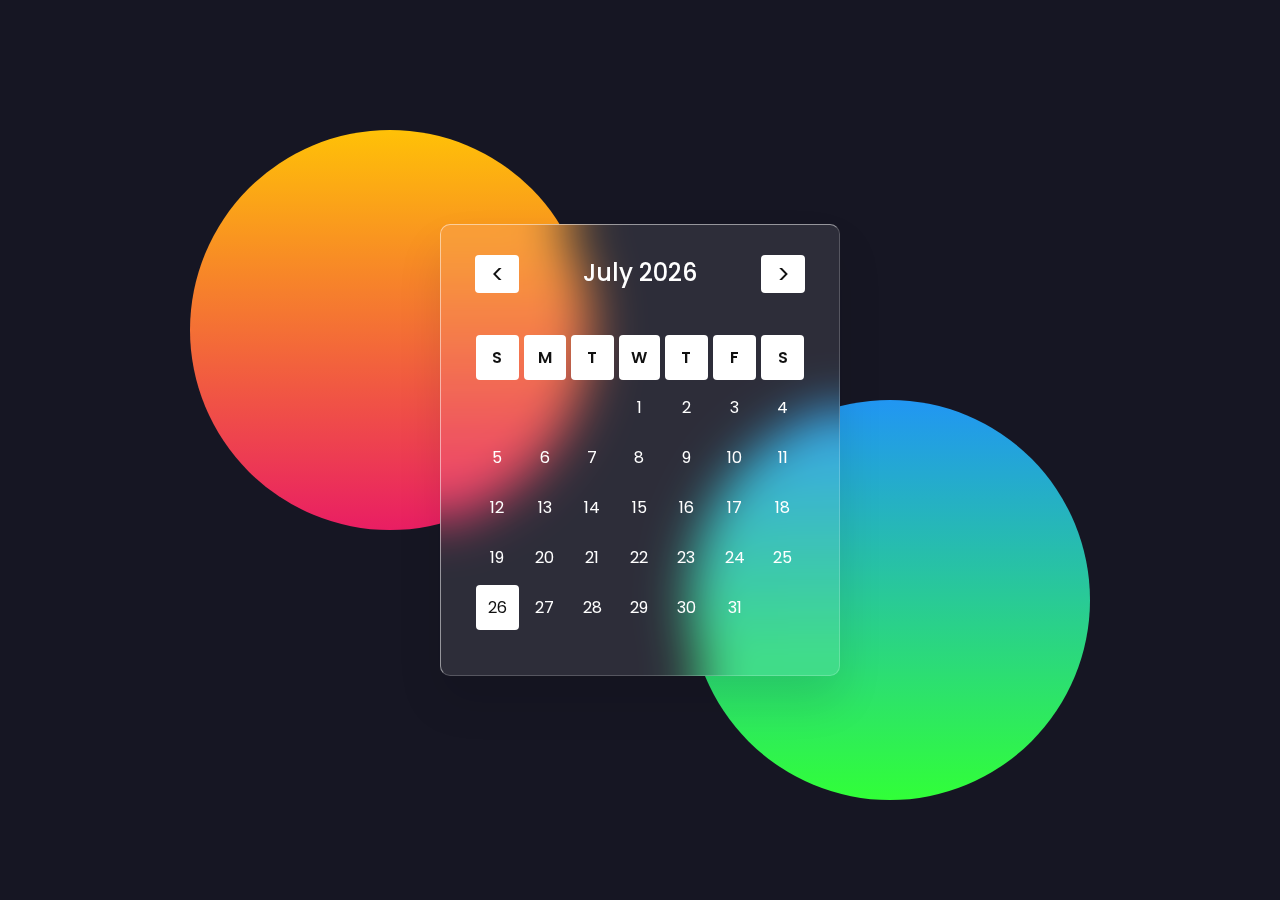
<file: GlassmorphismCalendar/index.html>
<!DOCTYPE html>
<html lang="en">
<head>
    <meta charset="UTF-8">
    <meta http-equiv="X-UA-Compatible" content="IE=edge">
    <meta name="viewport" content="width=device-width, initial-scale=1.0">
    <title>Glassmorphism Calendar</title>
    <link rel="stylesheet" href="dycalendar.css">
    <link rel="stylesheet" href="style.css">
</head>
<body>
    <section>
        <div class="box">
            <div class="container">
                <div id="dycalendar"></div>
            </div>
        </div>
    </section>

    <script src="dycalendar.js"></script>
    <script src="script.js"></script>
</body>
</html>
</file>
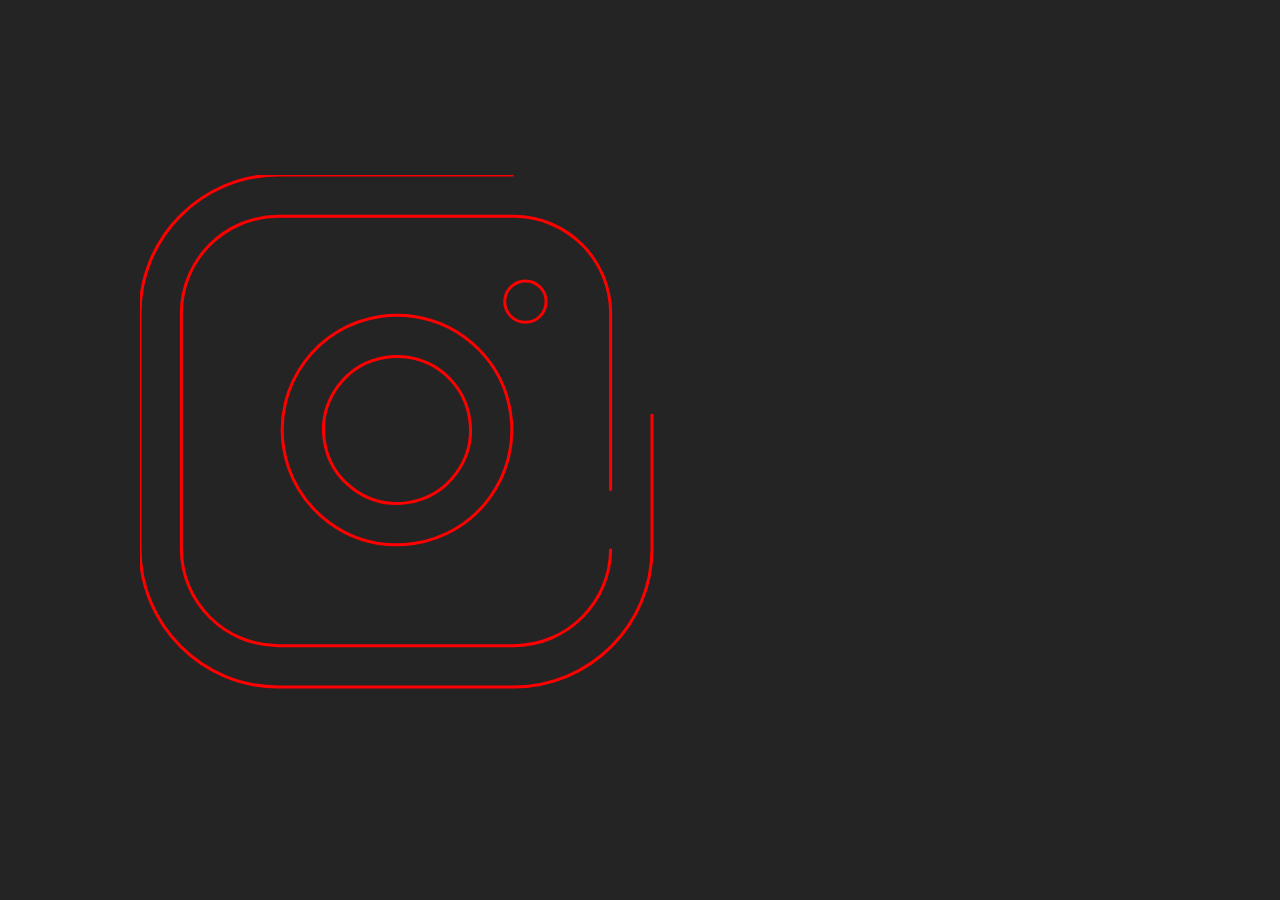
<file: instagram-svg/index.html>
<!DOCTYPE html>
<html>
  <head>
    <meta charset=UTF-8 />
    <link rel="stylesheet" type="text/css" href="instagram-svg.css" />
  </head>
    <svg id="instagram-svg" width="1000" height="550">
      <path stroke="red" stroke-width="3" fill="none" d="  M373.659,0H138.341C62.06,0,0,62.06,0,138.341v235.318C0,449.94,62.06,512,138.341,512h235.318    C449.94,512,512,449.94,512,373.659V138.341C512,62.06,449.94,0,373.659,0z M470.636,373.659    c0,53.473-43.503,96.977-96.977,96.977H138.341c-53.473,0-96.977-43.503-96.977-96.977V138.341    c0-53.473,43.503-96.977,96.977-96.977h235.318c53.473,0,96.977,43.503,96.977,96.977V373.659z M370.586,238.141c-3.64-24.547-14.839-46.795-32.386-64.342c-17.547-17.546-39.795-28.746-64.341-32.385    c-11.176-1.657-22.507-1.657-33.682,0c-30.336,4.499-57.103,20.541-75.372,45.172c-18.269,24.631-25.854,54.903-21.355,85.237    c4.499,30.335,20.541,57.102,45.172,75.372c19.996,14.831,43.706,22.619,68.153,22.619c5.667,0,11.375-0.418,17.083-1.265    c30.336-4.499,57.103-20.541,75.372-45.172C367.5,298.747,375.085,268.476,370.586,238.141z M267.791,327.632    c-19.405,2.882-38.77-1.973-54.527-13.66c-15.757-11.687-26.019-28.811-28.896-48.216c-2.878-19.405,1.973-38.77,13.66-54.527    c11.688-15.757,28.811-26.019,48.217-28.897c3.574-0.53,7.173-0.795,10.772-0.795s7.199,0.265,10.773,0.796    c32.231,4.779,57.098,29.645,61.878,61.877C335.608,284.268,307.851,321.692,267.791,327.632z 
	  M400.049,111.951c-3.852-3.851-9.183-6.058-14.625-6.058c-5.442,0-10.773,2.206-14.625,6.058    c-3.851,3.852-6.058,9.174-6.058,14.625c0,5.451,2.207,10.773,6.058,14.625c3.852,3.851,9.183,6.058,14.625,6.058    c5.442,0,10.773-2.206,14.625-6.058c3.851-3.852,6.058-9.183,6.058-14.625C406.107,121.133,403.9,115.802,400.049,111.951z"</path>
    </svg>
    <script src="anime.min.js"></script>
    <script src="instagram-svg.js"></script>
  </body>
</html>
</file>
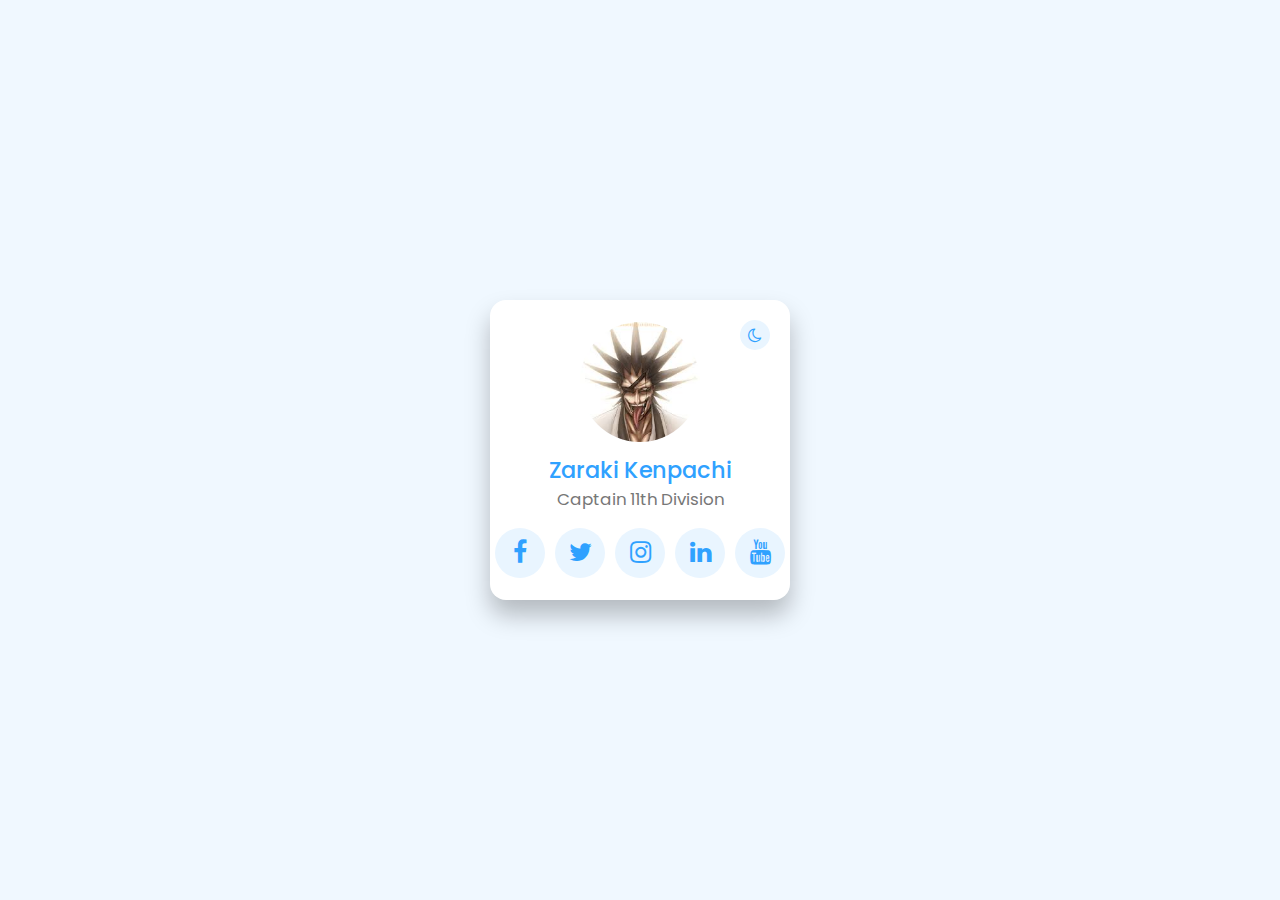
<file: ModeDarkLight/index.html>
<!DOCTYPE html>
<html lang="en">
<head>
    <meta charset="UTF-8">
    <meta http-equiv="X-UA-Compatible" content="IE=edge">
    <meta name="viewport" content="width=device-width, initial-scale=1.0">
    <link rel="stylesheet" 
    href="https://cdnjs.cloudflare.com/ajax/libs/font-awesome/4.7.0/css/font-awesome.css" 
    integrity="sha512-5A8nwdMOWrSz20fDsjczgUidUBR8liPYU+WymTZP1lmY9G6Oc7HlZv156XqnsgNUzTyMefFTcsFH/tnJE/+xBg==" 
    crossorigin="anonymous">
    <link rel="stylesheet" href="style.css">
    <title>Mode Dark & Light</title>
</head>
<body>
    <section class="sec">
        <div class="card">
            <div class="toggle"></div>
            <div class="content">
                <div class="imgText">
                    <div class="imgBx">
                        <img src="kenpachi.jpg">
                    </div>
                    <h3>Zaraki Kenpachi<br><span>Captain 11th Division</span></h3>
                </div>
                <ul class="sci">
                        <li><a href="#"><i class="fa fa-facebook" aria-hidden="true"></i></a></li>
                        <li><a href="#"><i class="fa fa-twitter" aria-hidden="true"></i></a></li>
                        <li><a href="#"><i class="fa fa-instagram" aria-hidden="true"></i></a></li>
                        <li><a href="#"><i class="fa fa-linkedin" aria-hidden="true"></i></a></li>
                        <li><a href="#"><i class="fa fa-youtube" aria-hidden="true"></i></a></li>
                </ul>
            </div>
        </div>
    </section>
    
<script src="script.js"></script>    
</body>
</html>
</file>
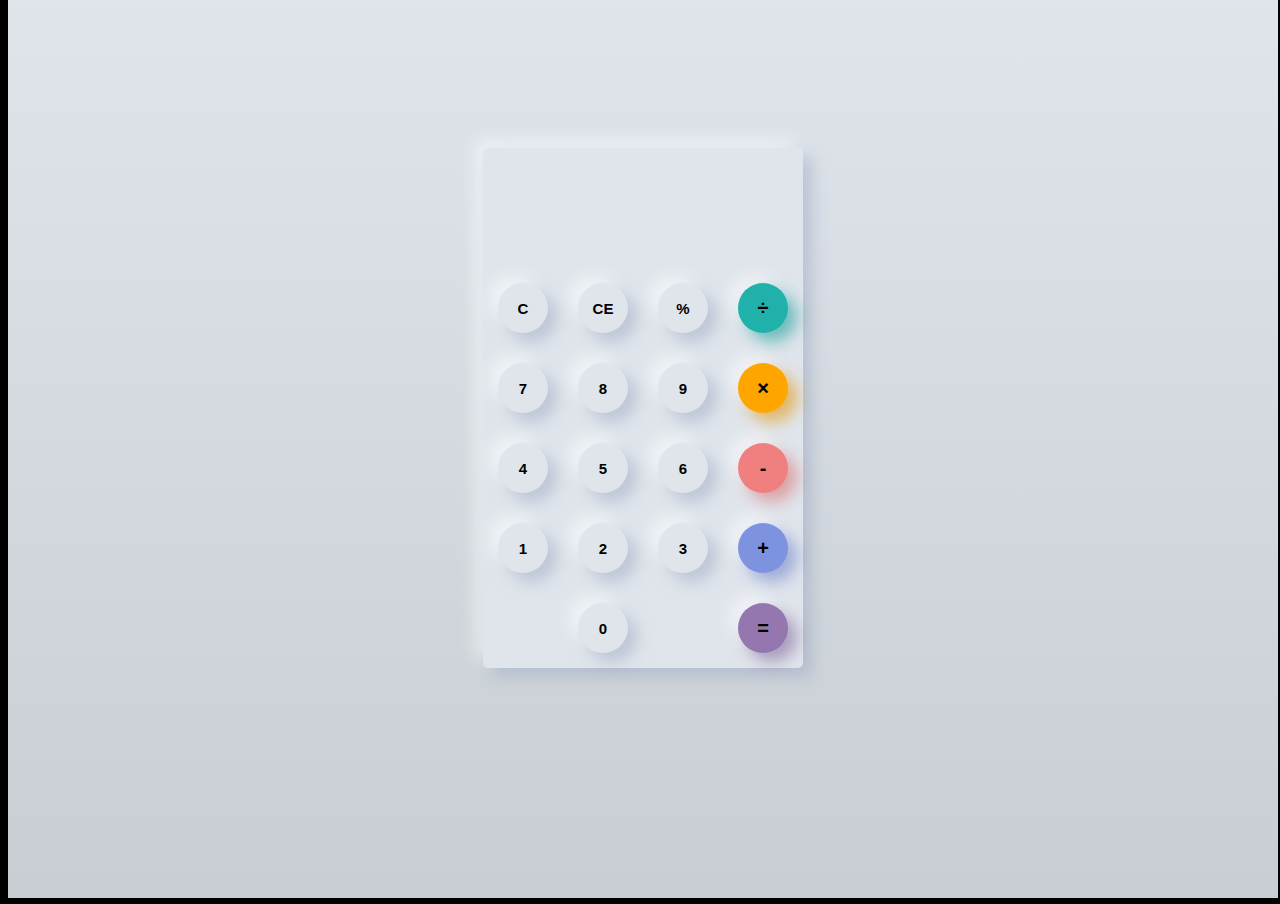
<file: Neumorphism Calculator/index.html>
<html>
	<head>
		<link rel="stylesheet" type="text/css" href="style.css">
		<link href="https://fonts.googleapis.com/css?family=Open+Sans:600,700" rel="stylesheet">
		<title>A simple calculator</title>
	</head>
	<body>
		<div id="container">
			<div id="calculator">
				<div id="result">
					<div id="output-text">
						<div id="history">
							<p id="history-value"></p>
						</div>
						<div id="output">
							<p id="output-value"></p>
						</div>
					</div>
					<div id="output-microphone">
						<span id="microphone">
						</span>
						<span class="tooltip">Operations are plus, minus, multiply, divide &amp; reminder
						The user input format is number + operation + number<br><br>
						Eg: 2 multiply 5 will be 2 &times 5
						</span>
					</div>
				</div>
				<div id="keyboard">
					<button class="operator" id="clear">C</button>
					<button class="operator" id="backspace">CE</button>
					<button class="operator" id="%">%</button>
					<button class="operator" id="/">&#247;</button>
					<button class="number" id="7">7</button>
					<button class="number" id="8">8</button>
					<button class="number" id="9">9</button>
					<button class="operator" id="*">&times;</button>
					<button class="number" id="4">4</button>
					<button class="number" id="5">5</button>
					<button class="number" id="6">6</button>
					<button class="operator" id="-">-</button>
					<button class="number" id="1">1</button>
					<button class="number" id="2">2</button>
					<button class="number" id="3">3</button>
					<button class="operator" id="+">+</button>
				  <button class="empty" id="empty"></button> 
					<button class="number" id="zero">0</button>
					<button class="empty" id="empty"></button>
					<button class="operator" id="=">=</button>
				</div>
			</div>
		</div>
		<script src="script.js"></script>
	</body>
</html>
</file>
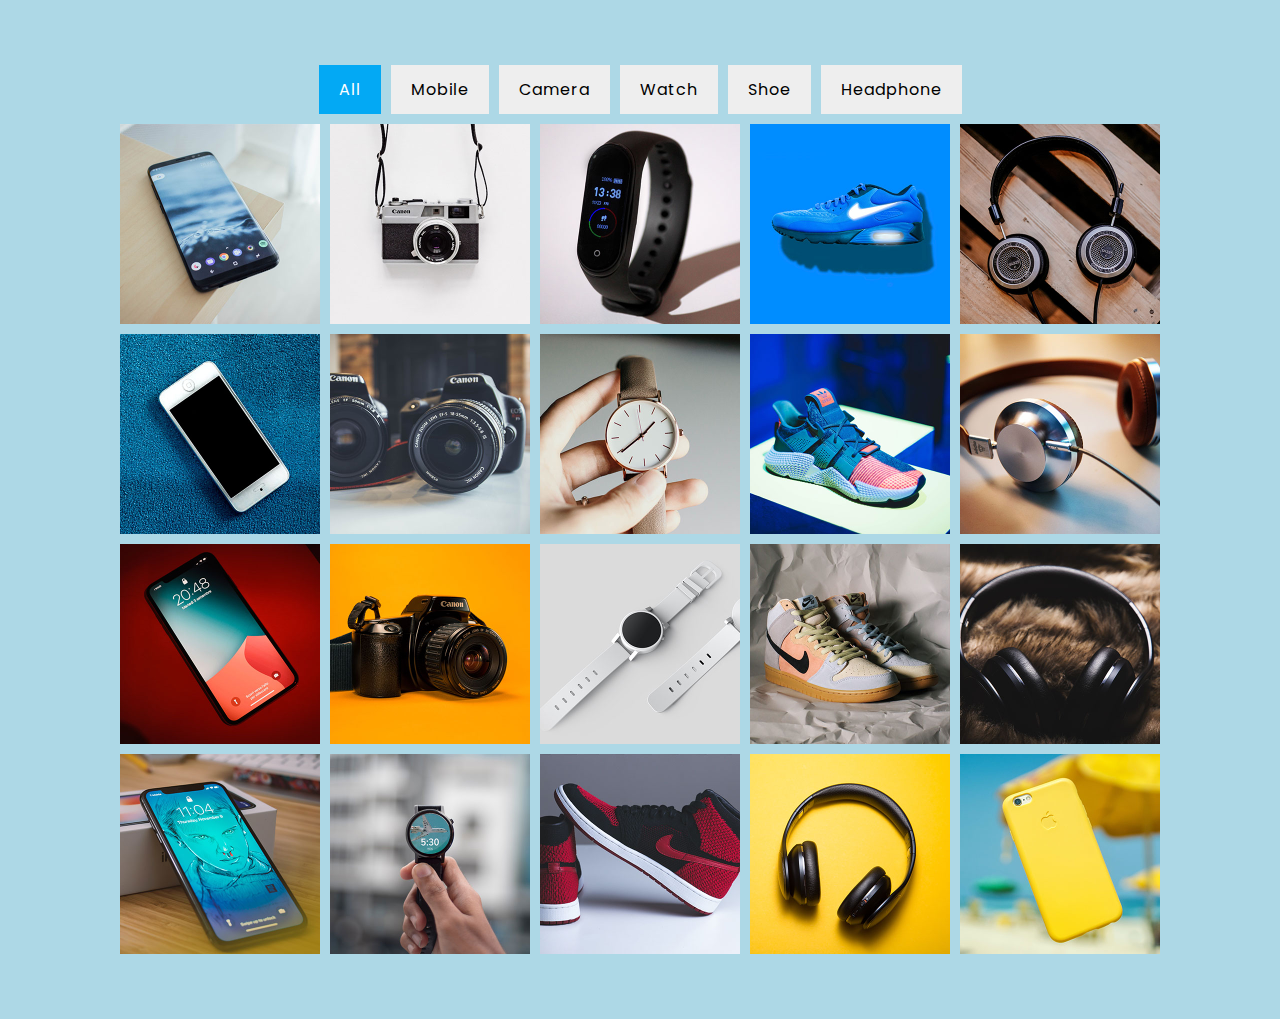
<file: ResponsivePortifolioGallery/index.html>
<!DOCTYPE html>
<html lang="en">
<head>
    <meta charset="UTF-8">
    <meta http-equiv="X-UA-Compatible" content="IE=edge">
    <meta name="viewport" content="width=device-width, initial-scale=1.0">
    <link rel="stylesheet" href="style.css">
    <title>Responsive Portifolio Filter Gallery</title>
</head>
<body>
<section>
    <ul>
        <li class="list active" data-filter="all">All</li>
        <li class="list" data-filter="mobile">Mobile</li>
        <li class="list" data-filter="camera">Camera</li>
        <li class="list" data-filter="watch">Watch</li>
        <li class="list" data-filter="shoe">Shoe</li>
        <li class="list" data-filter="headphone">Headphone</li>
    </ul>
    <div class="product">
        <div class="itemBox" data-item="mobile"><img src="./images/mobile1.jpg"></div>
        <div class="itemBox" data-item="camera"><img src="./images/camera1.jpg"></div>
        <div class="itemBox" data-item="watch"><img src="./images/watch1.jpg"></div>
        <div class="itemBox" data-item="shoe"><img src="./images/shoe1.jpg"></div>
        <div class="itemBox" data-item="headphone"><img src="./images/headphone1.jpg"></div>
        
        <div class="itemBox" data-item="mobile"><img src="./images/mobile2.jpg"></div>
        <div class="itemBox" data-item="camera"><img src="./images/camera2.jpg"></div>
        <div class="itemBox" data-item="watch"><img src="./images/watch2.jpg"></div>
        <div class="itemBox" data-item="shoe"><img src="./images/shoe2.jpg"></div>
        <div class="itemBox" data-item="headphone"><img src="./images/headphone2.jpg"></div>

        <div class="itemBox" data-item="mobile"><img src="./images/mobile3.jpg"></div>
        <div class="itemBox" data-item="camera"><img src="./images/camera3.jpg"></div>
        <div class="itemBox" data-item="watch"><img src="./images/watch3.jpg"></div>
        <div class="itemBox" data-item="shoe"><img src="./images/shoe3.jpg"></div>
        <div class="itemBox" data-item="headphone"><img src="./images/headphone3.jpg"></div>

        <div class="itemBox" data-item="mobile"><img src="./images/mobile4.jpg"></div>
        <div class="itemBox" data-item="watch"><img src="./images/watch4.jpg"></div>
        <div class="itemBox" data-item="shoe"><img src="./images/shoe4.jpg"></div>
        <div class="itemBox" data-item="headphone"><img src="./images/headphone4.jpg"></div>

        <div class="itemBox" data-item="mobile"><img src="./images/mobile5.jpg"></div>
    </div>
    
</section>

<script src="script.js"></script>
</body>
</html>
</file>
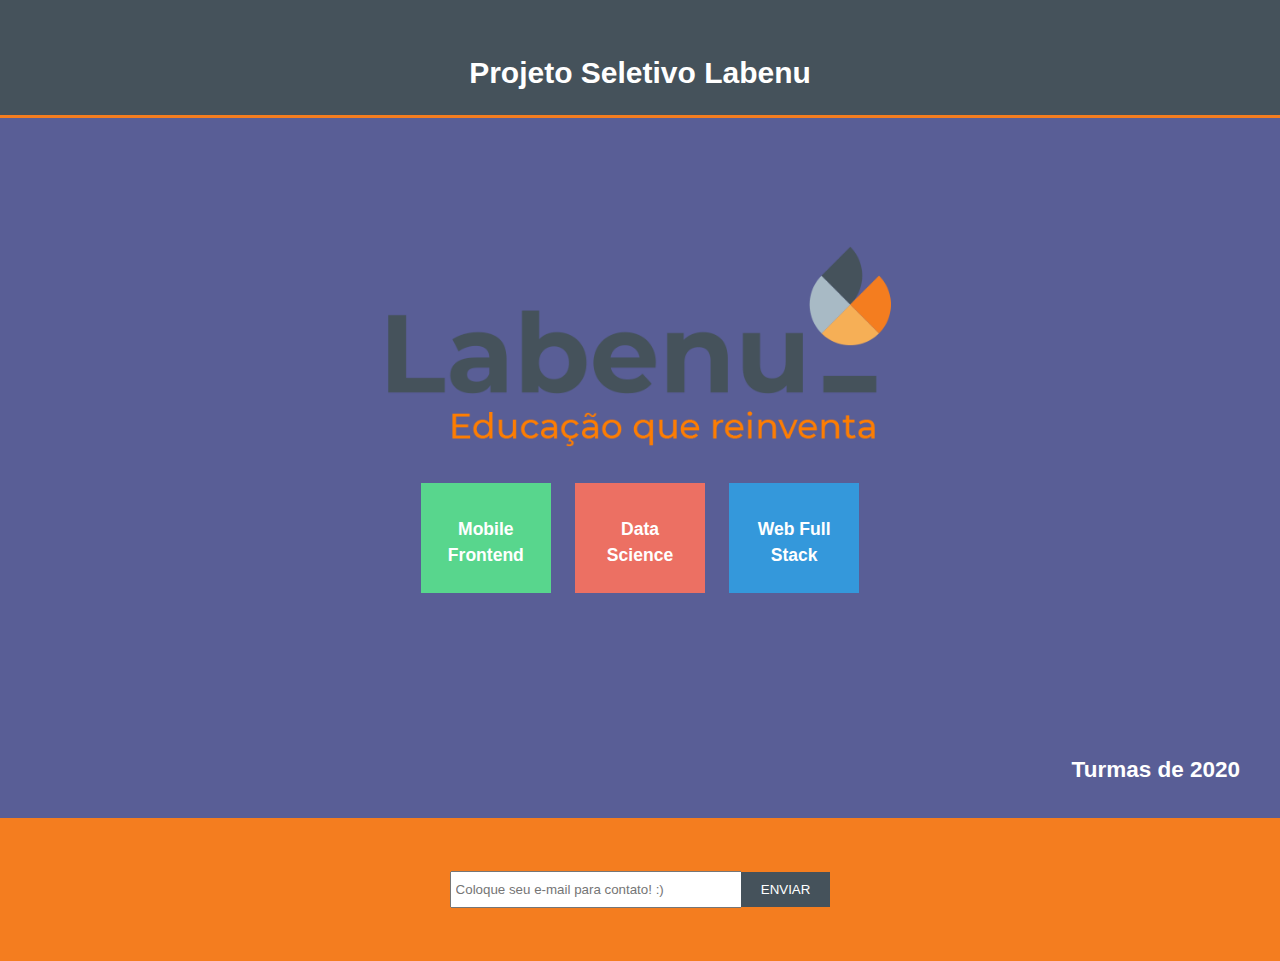
<file: Projeto Labenu/projeto_labenu.html>
<!DOCTYPE html>
<html lang="en">
<head>
    <meta charset="UTF-8">
    <meta name="viewport" content="width=device-width, initial-scale=1.0">
    <meta name="description" content="Amazing and professional fullstack course">
    <meta name="keywords" content="projeto labenu">
    <meta name="author" content="Thiago Gomes">
    <link rel="stylesheet" href="./styles.css">
    <title>Projeto Seletivo Labenu</title>
</head>
<body>
    <header>
        <div class="container">
            <h1>Projeto Seletivo Labenu</h1>
        </div>
       
    </header>
	
	<section id="wallpaper">
	
    <section id="logo">
        <div class="container">
            <img src="./Labenu_logo.png">     
        </div>
		
    </section>
   
    <section id="boxes">
        <div class="container">
            <div class="box-mobile"> 
                <h3>Mobile Frontend</h3>   
            </div>
            <div class="box-data-science">   
               <h3>Data Science</h3> 
            </div>
            <div class="box-fullstack">
                <h3>Web Full Stack</h3>
            </div>
        </div>
		
    </section>
	<section id="turma">
	<div class="container">
	<h2>Turmas de 2020 </h2>
	</div>
	</section>
	</section>
	
    <footer onload='document.form1.text1.focus()'>
        <form name="form1">
            <input type="text" placeholder="Coloque seu e-mail para contato! :)" name="text1">
            <button type="submit" id="button" onclick="ValidateEmail(document.form1.text1)">ENVIAR</button>
        </form>

        <script src="script.js"></script>
    </footer>
</body>
</html>
</file>
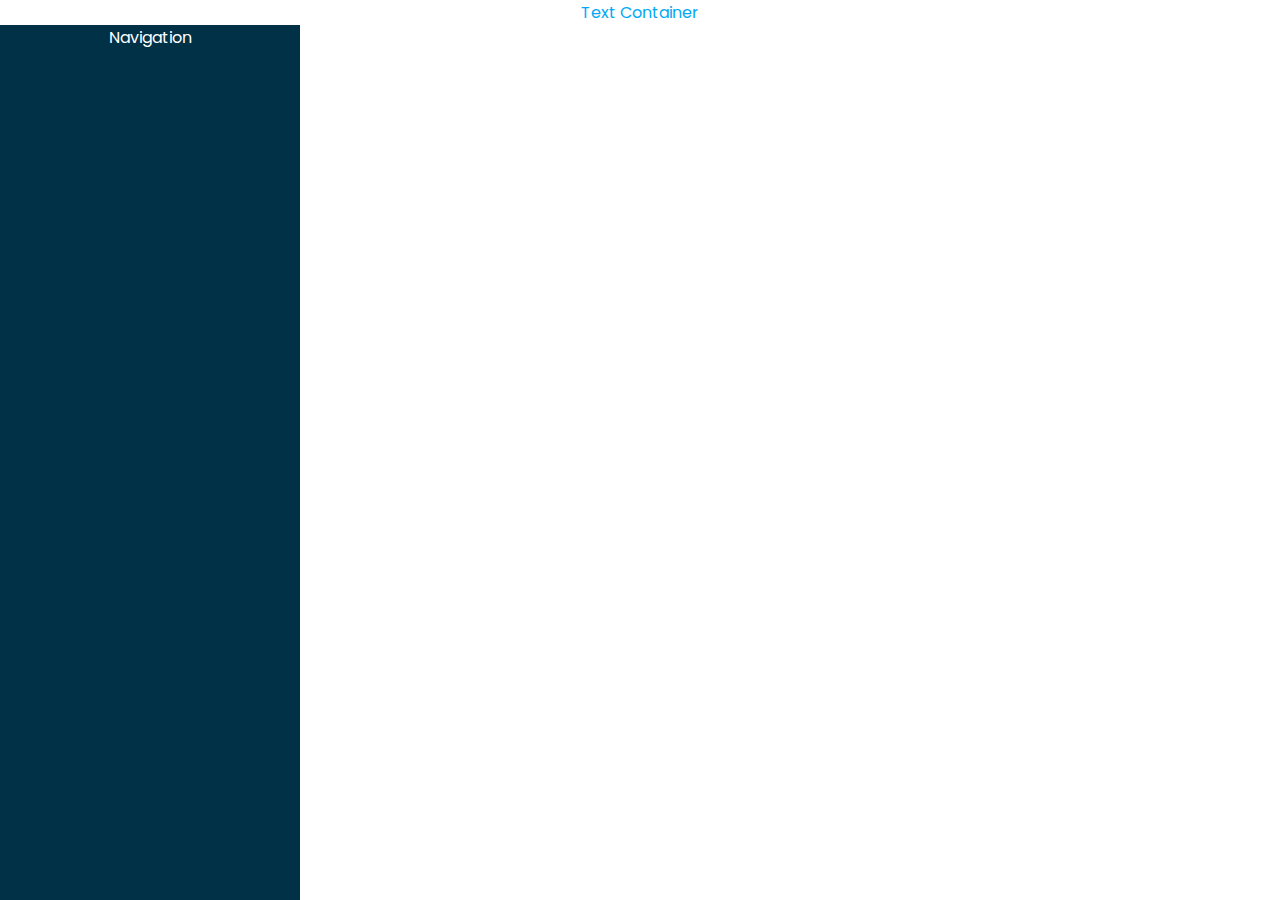
<file: ResponsiveAdminDashboard/example.html>
<!DOCTYPE html>
<html lang="en">
<head>
    <meta charset="UTF-8">
    <meta http-equiv="X-UA-Compatible" content="IE=edge">
    <meta name="viewport" content="width=device-width, initial-scale=1.0">
    <link rel="stylesheet" href="style2.css">
    <title>Document</title>
</head>
<body>
    <div class="container">
        <div class="text">Text Container</div>
        
        <div class="navigation">
            <div class="text">Navigation</div>
        </div>
    </div>
    
</body>
</html>
</file>
<file: GlassmorphismCalendar/dycalendar.css>
/*!
 * dyCalendar is a JavaScript library for creating Calendar.
 *
 * Author: Yusuf Shakeel
 * https://github.com/yusufshakeel
 *
 * GitHub Link: https://github.com/yusufshakeel/dyCalendarJS
 *
 * MIT license
 * Copyright (c) 2016 Yusuf Shakeel
 *
 * Date: 2014-08-17 sunday
 */

.dycalendar-container {
    display: inline-block;
    border : 1px solid #eee;
}

.dycalendar-container.round-edge {
    border-radius: 5%;
    -o-border-radius: 5%;
    -moz-border-radius: 5%;
    -webkit-border-radius: 5%;
}



/*================================== DAY CALENDAR ========================*/
/*
 * day calendar style
 *-------------------------------------------------*/
.dycalendar-day-container {
    padding : 10px;
    text-align : center;
    font-family : Arial;
}

.dycalendar-day-container div{
    padding : 0;
    margin-bottom : 10px;
}

.dycalendar-day-container .dycalendar-span-day {
    font-size : 110%;
}

.dycalendar-day-container .dycalendar-span-date {
    font-size : 250%;
}

.dycalendar-day-container .dycalendar-span-month-year {
    font-size : 90%
}

/*================================== DAY CALENDAR ENDS HERE ===============*/



/*================================== MONTH CALENDAR DEFAULT ========================*/

/*
 * month calendar style
 *-------------------------------------------------*/
.dycalendar-month-container {
    padding : 10px;
    text-align : center;
    font-family : Arial;
}

.dycalendar-month-container div{
    padding : 0;
    margin-bottom : 10px;
}

.dycalendar-month-container .dycalendar-header {
    position : relative;
}

.dycalendar-month-container .dycalendar-header .dycalendar-prev-next-btn {
    position : absolute;
    top : 0;
    cursor : pointer;
}

.dycalendar-month-container .dycalendar-header .dycalendar-prev-next-btn.prev-btn {
    left : 0;
}

.dycalendar-month-container .dycalendar-header .dycalendar-prev-next-btn.next-btn {
    right : 0;
}

.dycalendar-month-container .dycalendar-span-month-year {
    margin : 5px;
    cursor : pointer;
}

.dycalendar-month-container .dycalendar-body table tr td {
    padding : 5px;
}

.dycalendar-month-container .dycalendar-today-date,
.dycalendar-month-container .dycalendar-target-date {
    background-color: #111;
    color : #fff;
    border-radius: 2px;
}

/*================================== MONTH CALENDAR ENS HERE ===============*/



/*================================== DYCALENDAR SKIN =======================*/

/*
 * calendar skin  (default skin)
 *-------------------------------------------------*/
.dycalendar-container.gradient {
    background: #fff;
    background: linear-gradient(#fff, #d3d3d3);
    background: -o-linear-gradient(#fff, #d3d3d3);
    background: -moz-linear-gradient(#fff, #d3d3d3);
    background: -webkit-linear-gradient(#fff, #d3d3d3);
}

/*
 * calendar skin  (skin-black)
 *-------------------------------------------------*/
.dycalendar-container.skin-black {
    color : #fff;
    background-color: #111;
    border : 0;
}

.dycalendar-container.skin-black.gradient {
    background: #111;
    background: linear-gradient(#555, #111);
    background: -o-linear-gradient(#555, #111);
    background: -moz-linear-gradient(#555, #111);
    background: -webkit-linear-gradient(#555, #111);
}

.dycalendar-container.skin-black .dycalendar-today-date,
.dycalendar-container.skin-black .dycalendar-target-date {
    background-color: #fff;
    color : #111;
    border-radius: 2px;
}

/*
 * calendar skin  (skin-blue)
 *-------------------------------------------------*/
.dycalendar-container.skin-blue {
    color : #fff;
    background-color: #3c99d3;
    border : 0;
}

.dycalendar-container.skin-blue.gradient {
    background: #3c99d3;
    background: linear-gradient(#5ebbf5, #3c99d3);
    background: -o-linear-gradient(#5ebbf5, #3c99d3);
    background: -moz-linear-gradient(#5ebbf5, #3c99d3);
    background: -webkit-linear-gradient(#5ebbf5, #3c99d3);
}

.dycalendar-container.skin-blue .dycalendar-today-date,
.dycalendar-container.skin-blue .dycalendar-target-date {
    background-color: #fff;
    color : #3c99d3;
    border-radius: 2px;
}

/*
 * calendar skin  (skin-green)
 *-------------------------------------------------*/
.dycalendar-container.skin-green {
    color : #fff;
    background-color: #2bb063;
    border : 0;
}

.dycalendar-container.skin-green.gradient {
    background: #2bb063;
    background: linear-gradient(#3dd175, #2bb063);
    background: -o-linear-gradient(#3dd175, #2bb063);
    background: -moz-linear-gradient(#3dd175, #2bb063);
    background: -webkit-linear-gradient(#3dd175, #2bb063);
}

.dycalendar-container.skin-green .dycalendar-today-date,
.dycalendar-container.skin-green .dycalendar-target-date {
    background-color: #fff;
    color : #2bb063;
    border-radius: 2px;
}

/*
 * calendar skin  (skin-purple)
 *-------------------------------------------------*/
.dycalendar-container.skin-purple {
    color : #fff;
    background-color: #975ea4;
    border : 0;
}

.dycalendar-container.skin-purple.gradient {
    background: #975ea4;
    background: linear-gradient(#ca82d7, #975ea4);
    background: -o-linear-gradient(#ca82d7, #975ea4);
    background: -moz-linear-gradient(#ca82d7, #975ea4);
    background: -webkit-linear-gradient(#ca82d7, #975ea4);
}

.dycalendar-container.skin-purple .dycalendar-today-date,
.dycalendar-container.skin-purple .dycalendar-target-date {
    background-color: #fff;
    color : #975ea4;
    border-radius: 2px;
}

/*
 * calendar skin  (skin-red)
 *-------------------------------------------------*/
.dycalendar-container.skin-red {
    color : #fff;
    background-color: #e94d40;
    border : 0;
}

.dycalendar-container.skin-red.gradient {
    background: #e94d40;
    background: linear-gradient(#fb6f62, #e94d40);
    background: -o-linear-gradient(#fb6f62, #e94d40);
    background: -moz-linear-gradient(#fb6f62, #e94d40);
    background: -webkit-linear-gradient(#fb6f62, #e94d40);
}

.dycalendar-container.skin-red .dycalendar-today-date,
.dycalendar-container.skin-red .dycalendar-target-date {
    background-color: #fff;
    color : #e94d40;
    border-radius: 2px;
}

/*
 * calendar skin  (skin-spacegray)
 *-------------------------------------------------*/
.dycalendar-container.skin-spacegray {
    color : #fff;
    background-color: #343d46;
    border : 0;
}

.dycalendar-container.skin-spacegray.gradient {
    background: #343d46;
    background: linear-gradient(#454e57, #343d46);
    background: -o-linear-gradient(#454e57, #343d46);
    background: -moz-linear-gradient(#454e57, #343d46);
    background: -webkit-linear-gradient(#454e57, #343d46);
}

.dycalendar-container.skin-spacegray .dycalendar-today-date,
.dycalendar-container.skin-spacegray .dycalendar-target-date {
    background-color: #fff;
    color : #343d46;
    border-radius: 2px;
}

/*================================== DYCALENDAR SKIN ENDS HERE =============*/


/*================================== DYCALENDAR SHADOW =====================*/
/*
 * calendar shadow  (shadow-default)
 *-------------------------------------------------*/
 .dycalendar-container.shadow-default {
     -o-box-shadow: 0 4px 4px 0 rgba(50, 50, 50, 0.4);
     -moz-box-shadow: 0 4px 4px 0 rgba(50, 50, 50, 0.4);
     -webkit-box-shadow: 0 4px 4px 0 rgba(50, 50, 50, 0.4);
     box-shadow: 0 4px 4px 0 rgba(50, 50, 50, 0.4);
 }

 /*
  * calendar shadow  (shadow-black)
  *-------------------------------------------------*/
.dycalendar-container.shadow-black {
    -o-box-shadow: 0 4px 4px 0 rgba(0, 0, 0, 0.4);
    -moz-box-shadow: 0 4px 4px 0 rgba(0, 0, 0, 0.4);
    -webkit-box-shadow: 0 4px 4px 0 rgba(0, 0, 0, 0.4);
    box-shadow: 0 4px 4px 0 rgba(0, 0, 0, 0.4);
}

/*
 * calendar shadow  (shadow-blue)
 *-------------------------------------------------*/
.dycalendar-container.shadow-blue {
   -o-box-shadow: 0 4px 4px 0 rgba(60, 153, 211, 0.4);
   -moz-box-shadow: 0 4px 4px 0 rgba(60, 153, 211, 0.4);
   -webkit-box-shadow: 0 4px 4px 0 rgba(60, 153, 211, 0.4);
   box-shadow: 0 4px 4px 0 rgba(60, 153, 211, 0.4);
}

/*
 * calendar shadow  (shadow-green)
 *-------------------------------------------------*/
.dycalendar-container.shadow-green {
   -o-box-shadow: 0 4px 4px 0 rgba(43, 176, 99, 0.4);
   -moz-box-shadow: 0 4px 4px 0 rgba(43, 176, 99, 0.4);
   -webkit-box-shadow: 0 4px 4px 0 rgba(43, 176, 99, 0.4);
   box-shadow: 0 4px 4px 0 rgba(43, 176, 99, 0.4);
}

/*
 * calendar shadow  (shadow-purple)
 *-------------------------------------------------*/
.dycalendar-container.shadow-purple {
   -o-box-shadow: 0 4px 4px 0 rgba(151, 94, 164, 0.4);
   -moz-box-shadow: 0 4px 4px 0 rgba(151, 94, 164, 0.4);
   -webkit-box-shadow: 0 4px 4px 0 rgba(151, 94, 164, 0.4);
   box-shadow: 0 4px 4px 0 rgba(151, 94, 164, 0.4);
}

/*
 * calendar shadow  (shadow-red)
 *-------------------------------------------------*/
.dycalendar-container.shadow-red {
   -o-box-shadow: 0 4px 4px 0 rgba(233, 77, 64, 0.4);
   -moz-box-shadow: 0 4px 4px 0 rgba(233, 77, 64, 0.4);
   -webkit-box-shadow: 0 4px 4px 0 rgba(233, 77, 64, 0.4);
   box-shadow: 0 4px 4px 0 rgba(233, 77, 64, 0.4);
}

/*
 * calendar shadow  (shadow-spacegray)
 *-------------------------------------------------*/
.dycalendar-container.shadow-spacegray {
   -o-box-shadow: 0 4px 4px 0 rgba(52, 61, 70, 1);
   -moz-box-shadow: 0 4px 4px 0 rgba(52, 61, 70, 1);
   -webkit-box-shadow: 0 4px 4px 0 rgba(52, 61, 70, 1);
   box-shadow: 0 4px 4px 0 rgba(52, 61, 70, 1);
}

/*================================== DYCALENDAR SHADOW ENDS HERE ===========*/
</file>
<file: GlassmorphismCalendar/style.css>
@import 
url('https://fonts.googleapis.com/css?family=Poppins:200,300,400,500,600,700,800,900&display=swap');

*
{
    margin: 0;
    padding: 0;
    box-sizing: border-box;
    font-family: 'Poppins', sans-serif;
}

section
{
    position: relative;
    display: flex;
    justify-content: center;
    align-items: center;
    min-height: 100vh;
    background: #161623;
    overflow: hidden;
    
}

section::before
{
    content: '';
    position: absolute;
    width: 400px;
    height: 400px;
    background: linear-gradient(#ffc107, #e91e63);
    border-radius: 50%;
    transform: translate(-250px, -120px);
}

section::after
{
    content: '';
    position: absolute;
    width: 400px;
    height: 400px;
    background: linear-gradient(#2196f3, #31ff38);
    border-radius: 50%;
    transform: translate(250px, 150px);
}
.box{
    position: relative;
    z-index: 1000;
}

.container
{
    position: relative;
    width: 400px;
    min-height: 400px;
    background: rgba(255, 255, 255, 0.1);
    box-shadow: 0 25px 45px rgba(0, 0, 0, 0.1);
    border: 1px solid rgba(255, 255, 255, 0.5);
    border-right: 1px solid rgba(255, 255, 255, 0.2);
    border-bottom: 1px solid rgba(255, 255, 255, 0.2);
    /*filter: blur();*/
    backdrop-filter: blur(25px);/*Chrome*/
    border-radius: 10px;
    display: flex;
    justify-content: center;
    align-items: center;
}

#dycalendar
{
    width: 100%;
    padding: 20px;
}

#dycalendar table {
    width: 100%;
    margin-top: 40px;
    border-spacing: 5px;
}

#dycalendar table tr:nth-child(1) td
{
    background: #fff;
    color: #111;
    border-radius: 4px;
    font-weight: 600;
}

#dycalendar table td
{
    color: #fff;
    padding: 10px;
    cursor: pointer;
    border-radius: 4px;
}
#dycalendar table td:hover{
    background: #fff;
    color: #111 !important;
}

.dycalendar-month-container .dycalendar-today-date,
.dycalendar-month-container .dycalendar-target-date
{
    background: #fff;
    color: #111 !important;
}

.dycalendar-month-container .dycalendar-header
.dycalendar-prev-next-btn.prev-btn
{
    background: #fff;
    color: #111;
    width: 44px;
    height: 38px;
    left: 4px;
    border-radius: 4px;
    display: flex;
    justify-content: center;
    align-items: center;
    font-size: 24px;
}

.dycalendar-month-container .dycalendar-header
.dycalendar-prev-next-btn.next-btn
{
    background: #fff;
    color: #111;
    width: 44px;
    height: 38px;
    right: 4px;
    border-radius: 4px;
    display: flex;
    justify-content: center;
    align-items: center;
    font-size: 24px;
}

.dycalendar-month-container .dycalendar-span-month-year
{
    color: #fff;
    font-size: 1.5em;
    font-weight: 500;
}
</file>
<file: instagram-svg/instagram-svg.css>
body {
  width: 100vw;
  height: 100vh;
  margin: 0;
  display:flex;
  align-items: center;
  justify-content: center;
  background-color: rgb(36, 36, 36);
}
#instagram-svg path {
  stroke-dasharray: 2000;
  stroke-dashoffset: 0;
}
</file>
<file: ModeDarkLight/style.css>
@import 
url('https://fonts.googleapis.com/css?family=Poppins:200,300,400,500,600,700,800,900&display=swap');

*
{
    margin: 0;
    padding: 0;
    box-sizing: border-box;
    font-family: 'Poppins', sans-serif;
}
section
{
    position: relative;
    background: #f0f8ff;
    min-height: 100vh;
    display: flex;
    justify-content: center;
    align-items: center;
    transition: background 0.5s;
}

section .card
{
    position: relative;
    width: 300px;
    height: 300px;
    background: #fff;
    box-shadow:  0 15px 25px rgba(0, 0, 0, 0.25);
    border-radius: 16px;
    display: flex;
    justify-content: center;
    align-items: center;
    transition: background 0.5s;
}
section .card .content,
section .card .imgText
{
    display: flex;
    justify-content: center;
    align-items: center;
    flex-direction: column;
}
section .card .imgText .imgBx
{
    position: relative;
    width: 120px;
    height: 120px;
    overflow: hidden;
    border-radius: 50%;
    margin-bottom: 15px;
}


section .card .imgText .imgBx img
{
   position: relative;
   top: 0;
   left: 0;
   width: 100%;
   /*height: 100%;*/
   object-fit: cover;
}

section .card .imgText h3
{
    font-weight: 500;
    font-size: 1.4em;
    line-height: 1.2em;
    text-align: center;
    color: #2fa1ff;
}

section .card .imgText h3 span
{
    font-weight: 400;
    color: #777;
    font-size: 0.75em;
}

section .card .sci
{
    display: flex;
    margin-top: 15px;
}

section .card .sci li
{
    list-style: none;
    /*margin: 10px;*/
}
section .card .sci li a
{
    position: relative;
    width: 50px;
    height: 50px;
    background: #e9f5ff;
    color: #2fa1ff;
    margin: 0 5px;
    display: flex;
    justify-content: center;
    align-items: center;
    text-decoration: none;
    border-radius: 50%;
    font-size: 25px;
    transition: 0.5s;
}

section .card .sci li a:hover
{
    color: #fff;
}

section .card .sci li a .fa
{
    position: relative;
    z-index: 1000;
}

section .card .sci li a:before
{
    content: '';
    position: absolute;
    width: 100%;
    height: 100%;
    background: #2fa1ff;
    border-radius: 50%;
    transform: scale(0);
    transition: 0.5s;
}

section .card .sci li a:hover:before
{
    transform: scale(1);
}

.toggle
{
    position: absolute;
    top: 20px;
    right: 20px;
    background: #e9f5ff;
    width: 30px;
    height: 30px;
    border-radius: 50%;
    display: flex;
    justify-content: center;
    align-items: center;
    cursor: pointer;
}

.toggle:before
{
    content: '\f186';
    font-family: fontAwesome;
    color: #2fa1ff;
}
section.dark
{
    background: #24292d;
}

section.dark .card
{
    background: #323840;
}

section.dark .card .imgText h3 span
{
    color: #ccc;
}

section.dark .card .sci li a 
{
    background: #404852;
}

section.dark .toggle
{
background: #404852 ;
}

section.dark .toggle:before
{
    content: '\f185';
    color: #fff;
    
}
</file>
<file: Neumorphism Calculator/style.css>
body{
	font-family: 'Open Sans',sans-serif;
	background-color: black;
}
#container{
	width: 1270px;
	height: 550px;
	margin: -10px auto;	
	background: -webkit-gradient(linear, left bottom, left top, from(#c9ced4), to(#E0E5EC));
	background: -webkit-linear-gradient(bottom, #c9ced4 0%, #E0E5EC 100%);
	background: -moz-linear-gradient(bottom, #c9ced4 0%, #E0E5EC 100%);
	background: -o-linear-gradient(bottom, #c9ced4 0%, #E0E5EC 100%);
	background: linear-gradient(to top, #c9ced4 0%, #E0E5EC  100%);
	min-height: 100vh;
}
#calculator{
	width: 320px;
	height: 520px;
	background-color: #eaedef;
	margin: 0 auto;
	top: 150px;
	position: relative;
	border-radius: 5px;
	background-color:#E0E5EC;
}
#result{
	height: 120px;
}
#history{
	text-align: right;
	height: 20px;
	margin: 0 20px;
	padding-top: 20px;
	font-size: 15px;
	color: #919191;
}
#output{
	text-align: right;
	height: 60px;
	margin: 10px 20px;
	font-size: 30px;
}
#output-text{
	width: 250px;
	height: 120px;
	float: left;
}

.record{	
	animation: microphone-animation 1.5s infinite;
}

.tooltip{
	width: 200px;
	font-size: 9px;
	position: absolute;
	background-color: #dddddd;
	color: #636363;
	padding: 10px;
	top: 45px;
	transform: translateX(50px);
	border-radius: 5px;
	visibility: hidden;
}
.tooltip::before{
	content: '';
	position: absolute;
	border-width: 5px;
	border-style: solid;
	border-color:transparent #dddddd transparent transparent;
	left: 0;
	margin-left: -10px;
}

#keyboard{
	height: 400px;
}

.operator, .number, .empty{
	width: 50px;
	height: 50px;
	margin: 15px;
	float: left;
	border-radius: 50%;
	border-width: 0;
	font-weight: bold;
	font-size: 15px;
	background-color:#E0E5EC;
	
}
.number, .empty{
	background-color:#E0E5EC;
}
.number, .operator{
	cursor: pointer;
}
.operator:active, .number:active{
	font-size: 13px;
}
.operator:focus, .number:focus, .empty:focus{
	outline: 0;
}
.operator, .number, .empty, button, #calculator{
	box-shadow: 9px 9px 16px rgb(163,177,198,0.6), -9px -9px 16px    rgba(255,255,255, 0.5);
	
}
.empty{
	visibility: hidden;
}

button:nth-child(4){
	font-size: 20px;
	background-color: #20b2aa;
	box-shadow: 9px 9px 16px rgb(28,160,153,0.6), -9px -9px 16px    rgba(255,255,255, 0.5);
}
button:nth-child(8){
	font-size: 20px;
	background-color: #ffa500;
	box-shadow: 9px 9px 16px rgb(229,148,0,0.6), -9px -9px 16px    rgba(255,255,255, 0.5);
}
button:nth-child(12){
	font-size: 20px;
	background-color: #f08080;
	box-shadow: 9px 9px 16px rgb(216,115,115,0.6), -9px -9px 16px    rgba(255,255,255, 0.5);
}
button:nth-child(16){
	font-size: 20px;
	background-color: #7d93e0;
	box-shadow: 9px 9px 16px rgb(112,132,201,0.6), -9px -9px 16px    rgba(255,255,255, 0.5);
}
button:nth-child(20){
	font-size: 20px;
	background-color: #9477af;
	box-shadow: 9px 9px 16px rgb(133,107,157,0.6), -9px -9px 16px    rgba(255,255,255, 0.5);
}
</file>
<file: ResponsivePortifolioGallery/style.css>
@import 
url('https://fonts.googleapis.com/css?family=Poppins:200,300,400,500,600,700,800,900&display=swap');

*
{
    margin: 0;
    padding: 0;
    box-sizing: border-box;
    font-family: 'Poppins', sans-serif;
}
body
{
    background: lightblue;
}

section
{
    padding: 20px;
    width: 100%;
    display: flex;
    justify-content: center;
    align-items: center;
    flex-direction: column;
    margin: 40px auto;
    
}

section ul
{
    display: flex;
    justify-content: center;
    align-items: center;
    flex-wrap: wrap;
    margin-bottom: 20 px;
}

section ul li 
{
    list-style: none;
    background: #eee;
    padding: 12px 20px;
    margin: 5px;
    letter-spacing: 1px;
    cursor: pointer;
}

section ul li.active
{
    background: #03a9f4;
    color: #fff;
}

.product
{
    display: flex;
    justify-content: center;
    align-items: center;
    flex-wrap: wrap;
}

.product .itemBox
{
    position: relative;
    width: 200px;
    height: 200px;
    margin: 5px;
    display: block;
}

.product .itemBox.hide
{
    display: none;
}

.product .itemBox img
{
    position: absolute;
    top: 0;
    left: 0;
    width: 100%;
    height: 100%;
    object-fit: cover;
}
</file>
<file: Projeto Labenu/styles.css>
/*Global*/
body{
    font: 15px/1.5 Arial, Helvetica, sans-serif;
 
    padding: 0;
    margin: 0;
    background-color: #ffffff;
	text-align: center;
}

/*Header*/
header{
    background: #45525B;
    color: #ffffff;
    padding-top: 30px;
    min-height: 70px;
    border-bottom: #F47D1F 3px solid;
}

#wallpaper{
    background: #595E96;
    height: 700px;
    
}

#logo {
    max-height: 100%;
    text-align: center;
}
#logo .container img{
    margin-top: 10%;
     width: 40%;

}

/*Boxes*/
#boxes{
    margin-top: 20px;
    
}

#boxes .container{
	 text-align: center;
     color:#ffffff;	 
     
}

#boxes .box-mobile{
    background-color: #58d68d ;
}

#boxes .box-data-science{
    background-color: #ec7063;
}

#boxes .box-fullstack{
    background-color: #3498db;
}

#boxes .box-mobile, .box-data-science, .box-fullstack{
	display: inline-block;
	width: 100px;
    height: 80px;
	padding: 15px;
	margin: 10px;
}

#turma .container{
	text-align: right;
	color: #ffffff;
    margin-top: 150px;
    margin-right: 40px;
    margin-bottom: -20px;
    
}

#button{
    height: 35px;
    background: #45525B;
    border: 0;
    padding-left: 20px;
    padding-right: 20px;
    margin-left: -5px;
    color: #ffffff;
}
#button:hover{background-color:#A8BAC5;}
#button:focus{background-color: #F6AF56;}


footer{
    padding: 53px;
    color: #ffffff;
    background-color: #F47D1F;
    text-align: center;
}

footer input[type="text"]{
    padding: 4px;
    height: 25px;
    width: 280px;
}

/*IphoneX*/

@media only screen 
and (min-device-width : 375px) 
and (max-device-width : 812px)
and (-webkit-device-pixel-ratio : 3) { 
    footer{
       padding: 12%;
       height: 75px;
    }
    #logo .container img{
        width: 80%;
   
   }
   
    #boxes .box-mobile, .box-data-science, .box-fullstack{
       
        width: 20%;
        height: 15%;
        padding: 15px;
        margin: 10px;
    }
    footer input[type="text"]{
        float: left;
        padding: 4px;
        height: 25px;
        width: 210px;
        margin-top: 20px;
    }
    #button{
        height: 35px;
        background: #45525B;
        padding-left:0px;
        padding-right: 20px;
        margin-top: 20px;
        color: #ffffff;
    }


}
</file>
<file: ResponsiveAdminDashboard/style2.css>
@import 
url('https://fonts.googleapis.com/css?family=Poppins:200,300,400,500,600,700,800,900&display=swap');

*
{
    margin: 0;
    padding: 0;
    box-sizing: border-box;
    font-family: 'Poppins', sans-serif;
}

body
{
    overflow-x: hidden;
}

.container
{
    position: relative;
    width: 100%; 
   
}

.text
{
    text-align: center;
    color: #03a9f4;
}

.navigation
{
    position: fixed;
    width: 300px;
    height: 100%;
    background: #003147;
    transition: 0.5s;
    overflow: hidden;
}
.navigation .text{
    color: #fff;
}

.navigation.active
{
    width: 60px;
}

.navigation ul
{
    position: absolute;
    top: 0;
    left: 0;
    width: 100%;
}

.navigation ul li
{
    position: relative;
    width: 100%;
    list-style: none;
}

.navigation ul li:hover
{
    background: #03a9f4;
}

.navigation ul li:nth-child(1)
{
    margin-bottom: 20px;
}

.navigation ul li:nth-child(1):hover
{
    background: transparent;
}

.navigation ul li a
{
    position: relative;
    display: block;
    width: 100%;
    display: flex;
    text-decoration: none;
    color: #fff;
}
.navigation ul li a .icon
{
    position: relative;
    display: block;
    min-width: 60px;
    height: 60px;
    line-height: 60px;
    text-align: center;
}

.navigation ul li a .icon .fa 
{
    color: #fff;
    font-size: 24px;
}

.navigation ul li a .title
{
    position: relative;
    display: block;
    padding: 0 10px;
    height: 60px;
    line-height: 60px;
    white-space: nowrap;
}

.main
{
    position: absolute;
    width: calc(100% - 300px);
    left: 300px;
    min-height: 100vh;
    background: #f5f5f5;
    transition: 0.5s;   
}

.main.active
{
    width: calc(100% - 60px);
    left: 60px;
}
.main .topbar
{
    width: 100%;
    background: #fff;
    height: 60px;
    padding: 0 10px;
    display: flex;
    justify-content: space-between;
    align-items: center;
}

.toggle
{
    position: relative;
    width: 60px;
    height: 60px;
    cursor: pointer;
}

.toggle::before
{
    content: '\f0c9';
    font-family: fontAwesome;
    position: absolute;
    width: 100%;
    height: 100%;
    line-height: 60px;
    font-size: 24px;
    text-align: center;
    color: #111;
}

.search
{
    position: relative;
    width: 400px;
    margin: 0 10px;
}

.search label
{
    position: relative;
    width: 100%;
}

.search label input
{
    width: 100%;
    height: 40px;
    border-radius: 40px;
    padding: 5px 20px;
    padding-left: 35px;
    outline: none;
    border: 1px solid rgba(0,0,0, 0.2);
}

.search label .fa
{
    position: absolute;
    left: 15px;
    top: 4px;
}

.user
{
    position: relative;
    min-width: 50px;
    width: 50px;
    height: 50px;
    border-radius: 50%;
    overflow: hidden;
    cursor: pointer;
}

.user img
{
    position: absolute;
    top: 0;
    left: 0;
    width: 100%;
    height: 100%;
    object-fit: cover;
}

.cardBox
{
    position: relative;
    width: 100%;
    padding: 20px;
    display: grid;
    grid-template-columns: repeat(4,1fr);
    grid-gap: 20px;
}

.cardBox .card
{
    position: relative;
    background: #fff;
    padding: 20px;
    display: flex;
    justify-content: space-between;
    cursor: pointer;
}

.cardBox .card .numbers
{
    position: relative;
    font-size: 2em;
    font-weight: 500;
}

.cardBox .card .cardName
{
    color: #999;
}

.cardBox .card .iconBox
{
    font-size: 2.5em;
    color: #03a9f4;
}

.details
{
    position: relative;
    width: 100%;
    padding: 20px;
    padding-top: 0;
    display: grid;
    grid-gap: 20px;
    grid-template-columns: 2fr 1fr;
}

.details .recentOrders
{
    position: relative;
    min-height: 530px;
    background: #fff;
    padding: 20px;
}

.cardHeader
{
 display: flex;
 justify-content: space-between;
 align-items: flex-start;   
}

.cardHeader h2
{
    font-weight: 600;
}

.btn
{
    position: relative;
    padding: 5px 10px;
    background: #03a9f4;
    color: #fff;
    text-decoration: none;
    border-radius: 6px;
}

.details table
{
    width: 100%;
    border-collapse:collapse ;
    margin-top: 10px;
}

.details table thead td
{
    font-weight: 600;
}

.details .recentOrders table tr
{
    border-bottom: 1px solid rgba(0,0,0, 0.1);
}

.details .recentOrders table tbody tr:last-child
{
    border-bottom: none;
}
.details .recentOrders table tbody tr:hover
{
    background: #03a9f4;
    color: #fff;
}
.details .recentOrders table tr td
{
    padding: 9px 5px;
}

.details .recentOrders table thead tr td:last-child,
.details .recentOrders table tbody tr td:last-child
{
    text-align: right;
}
.details .recentOrders table thead tr td:nth-child(2),
.details .recentOrders table tbody tr td:nth-child(2)
{
    text-align: right;
    padding-right: 20px;
}
.details .recentOrders table thead tr td:nth-child(3),
.details .recentOrders table tbody tr td:nth-child(3)
{
    text-align: center;
}

.status
{
    position: relative;
    padding: 2px 4px;
    border-radius: 4px;
    font-size: 14px;
    font-weight: 300;
    letter-spacing: 1px;
}

.delivered
{
    background: #8de02c;
}

.pending
{
    background: #f9ca3f;
}

.return
{
    background: #f00;
}

.inprogress
{
    background: #1795ce;
}

.details .recentCustomers
{
    position: relative;
    min-height: 530px;
    background: #fff;
    padding: 20px;
}

.details .recentCustomers .imgBx
{
    position: relative;
    width: 40px;
    height: 40px;
    border-radius: 50%;
    overflow: hidden;
}

.details .recentCustomers .imgBx img
{
    position: relative;
    top: 0;
    left: 0;
    width: 100%;
    height: 100%;
    object-fit: cover;
}

.details .recentCustomers table tr td h4 span
{
    font-size: 14px;
    color: #999;
}
.details .recentCustomers table tr:hover,
.details .recentCustomers table tr:hover td h4 span
{
    background: #03a9f4;
    color: #fff;
}

.details .recentCustomers table tr td
{
    padding: 7px 10px;
}

.details .recentCustomers table tr td h4
{
    font-size: 16px;
    font-weight: 500;
    line-height: 1.2em;
}

/*Responsive*/
@media (max-width: 992px) {
    .navigation
    {
        left: -300px;
    }
    .navigation.active
    {
        left: 0;
    }
    .main
    {
        width: 100%;
        left: 0;
    }
    .main.active
    {
        width: calc(100% - 300px);
        left: 300px;
    }
    .cardBox
    {
        grid-template-columns: repeat(2,1fr);
    }
}

@media (max-width: 768px) {
    
    .details
    {
        grid-template-columns: repeat(1,1fr);
    }
    .cardHeader h2
    {
        font-weight: 600;
        font-size: 18px;
    }
}

@media (max-width: 480px) {
    .cardBox
    {
        grid-template-columns: repeat(1,1fr);
    }
    .details .recentOrders
    {
        overflow-x: auto;
    }
    .details .recentOrders table
    {
        width: 600px;
    }
    .navigation
    {
        width: 100%;
        left: -100%;
        z-index: 1000;
    }
    .navigation.active
    {
        width: 100%;
        left: 0;
    }
    .toggle.active
    {
        position: fixed;
        z-index: 10000;
        right: 0;
        left: initial;
    }
    .toggle.active::before
    {
        color: #fff;
    }
    .main,
    .main.active
    {
        width: 100%;
        left: 0;
    }
}
</file>
